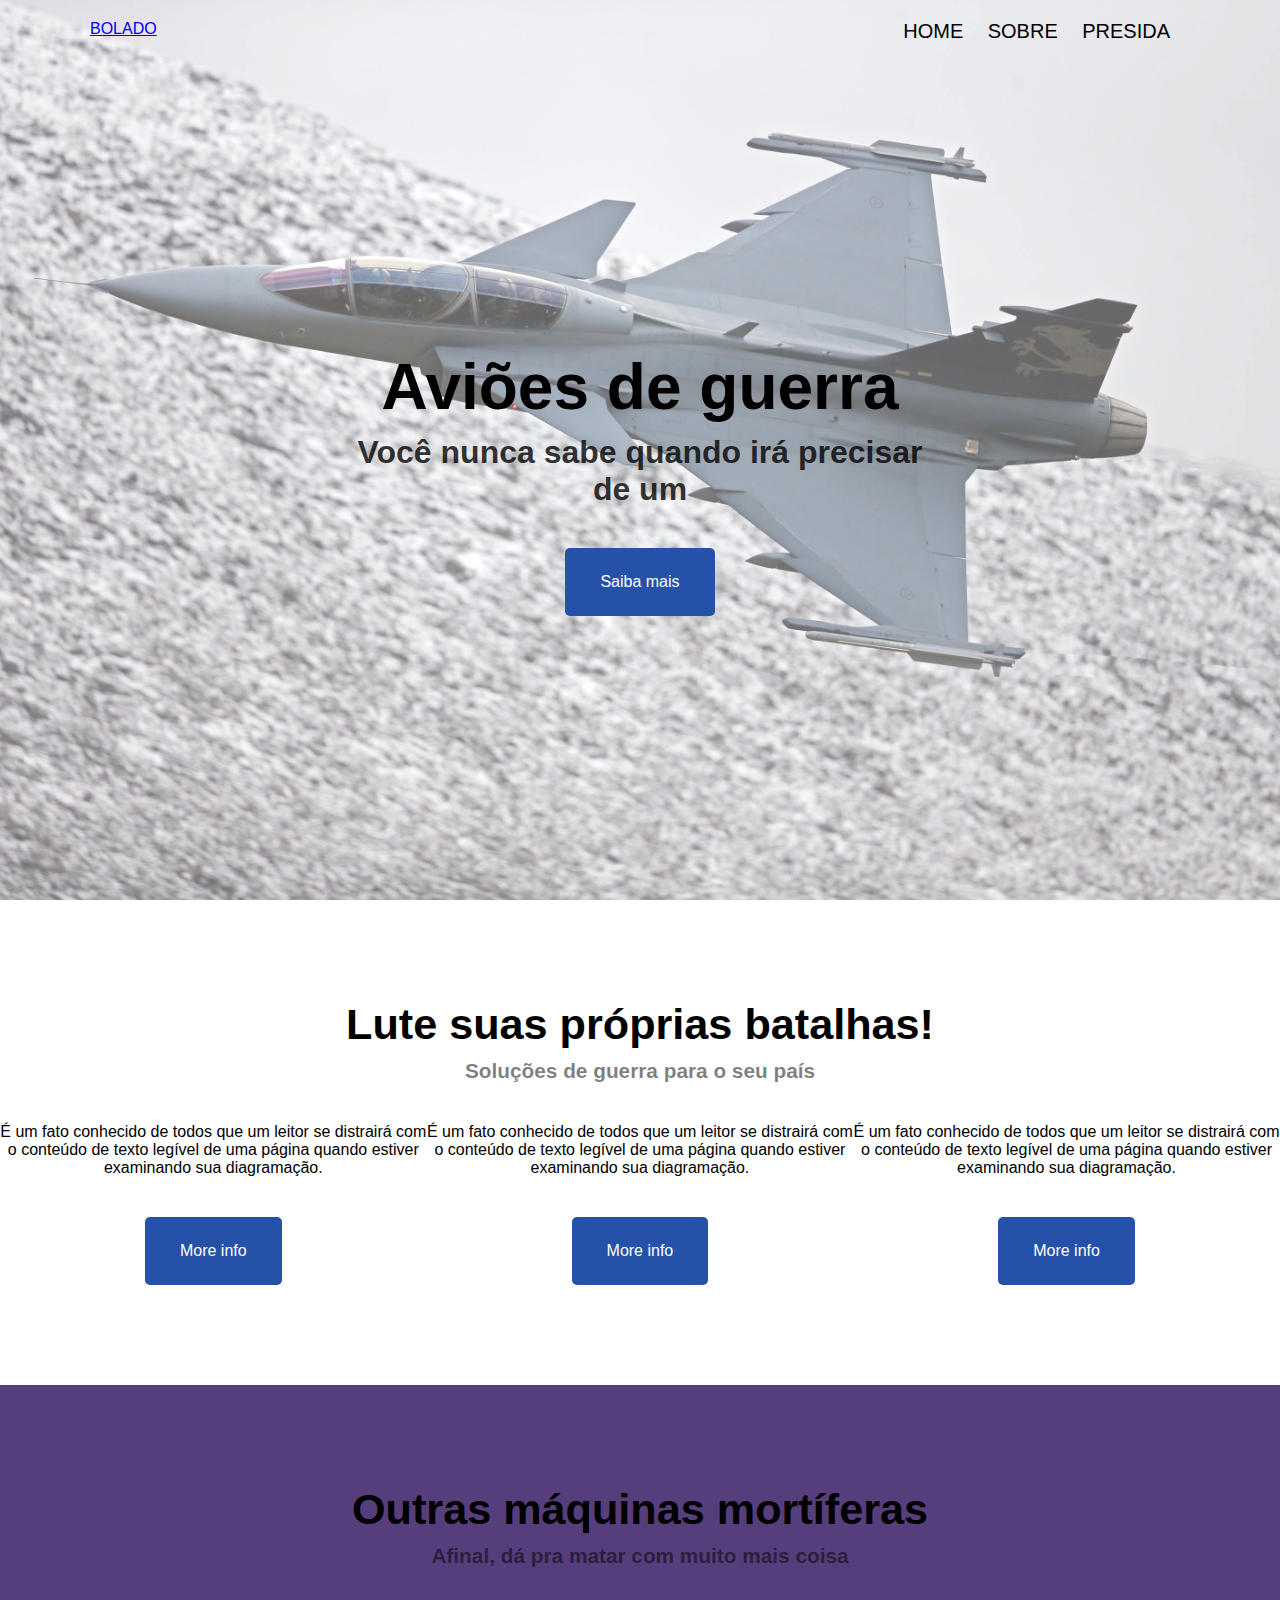
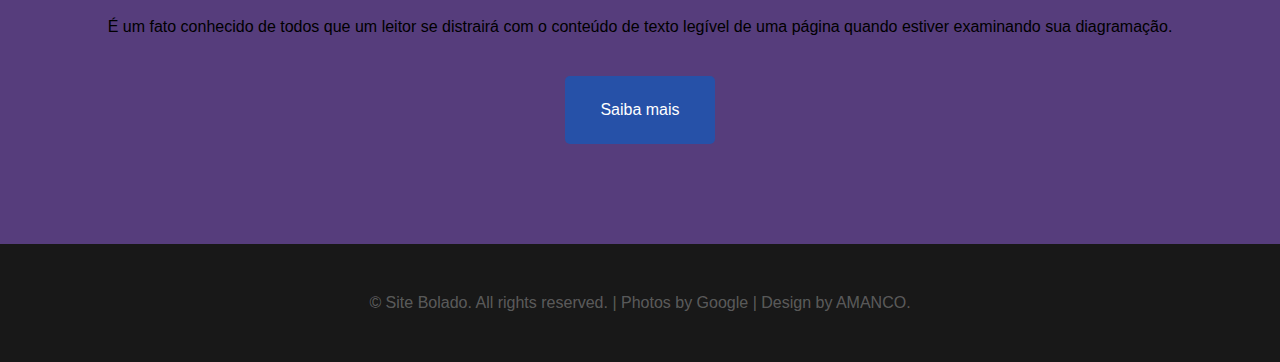
<file: index.html>
<!DOCTYPE html>
<html>
	<head>
		<title>Site Bolado</title>
			<link rel="stylesheet" type="text/css" href="style.css">
	</head>
	<body>

		<header>
			<div class="transparenciaFundo">
				<nav id="navbarTopo">
					<div class="logomarca">
					<a href="index.html">BOLADO</a>
					</div>
					<ol class="navbarDireita">
						<li>HOME</li>
						<li>SOBRE</li>
						<li>PRESIDA</li>
					</ol>
				</nav>
				<div class="introHome">
					<h1>Aviões de guerra</h1>
					<h3 id="descricao">Você nunca sabe quando irá precisar de um</h3>
					<a class="botao" href="#">Saiba mais</a>

				</div>
			</div>
		</header>


		<section id="secao1">
			<div id="introSecao">
				<h2>Lute suas próprias batalhas!</h2>
				<h4>Soluções de guerra para o seu país</h4>
			</div>
			<div class="row">
				<div class="col-md-4">
					<p>É um fato conhecido de todos que um leitor se distrairá com o conteúdo de texto legível de uma página quando estiver examinando sua diagramação.</p>
					<a class="botao" href="#">More info</a>
				</div>
				<div class="col-md-4">
					<p>É um fato conhecido de todos que um leitor se distrairá com o conteúdo de texto legível de uma página quando estiver examinando sua diagramação.</p>
					<a class="botao" href="#">More info</a>
				</div>
				<div class="col-md-4">
					<p>É um fato conhecido de todos que um leitor se distrairá com o conteúdo de texto legível de uma página quando estiver examinando sua diagramação.</p>
					<a class="botao" href="#">More info</a>
				</div>
				<div class="clear"></div>
			</div>
		</section>


		<section id="secao2">
			<h2>Outras máquinas mortíferas</h2>
			<h4 id="descricao">Afinal, dá pra matar com muito mais coisa</h4>
			<p>É um fato conhecido de todos que um leitor se distrairá com o conteúdo de texto legível de uma página quando estiver examinando sua diagramação.</p>
			<a class="botao" href="#">Saiba mais</a>
		
		</section>

		<footer>
			<p>© Site Bolado. All rights reserved. | Photos by Google | Design by AMANCO.</p>
		</footer>

	</body>
</html>
</file>
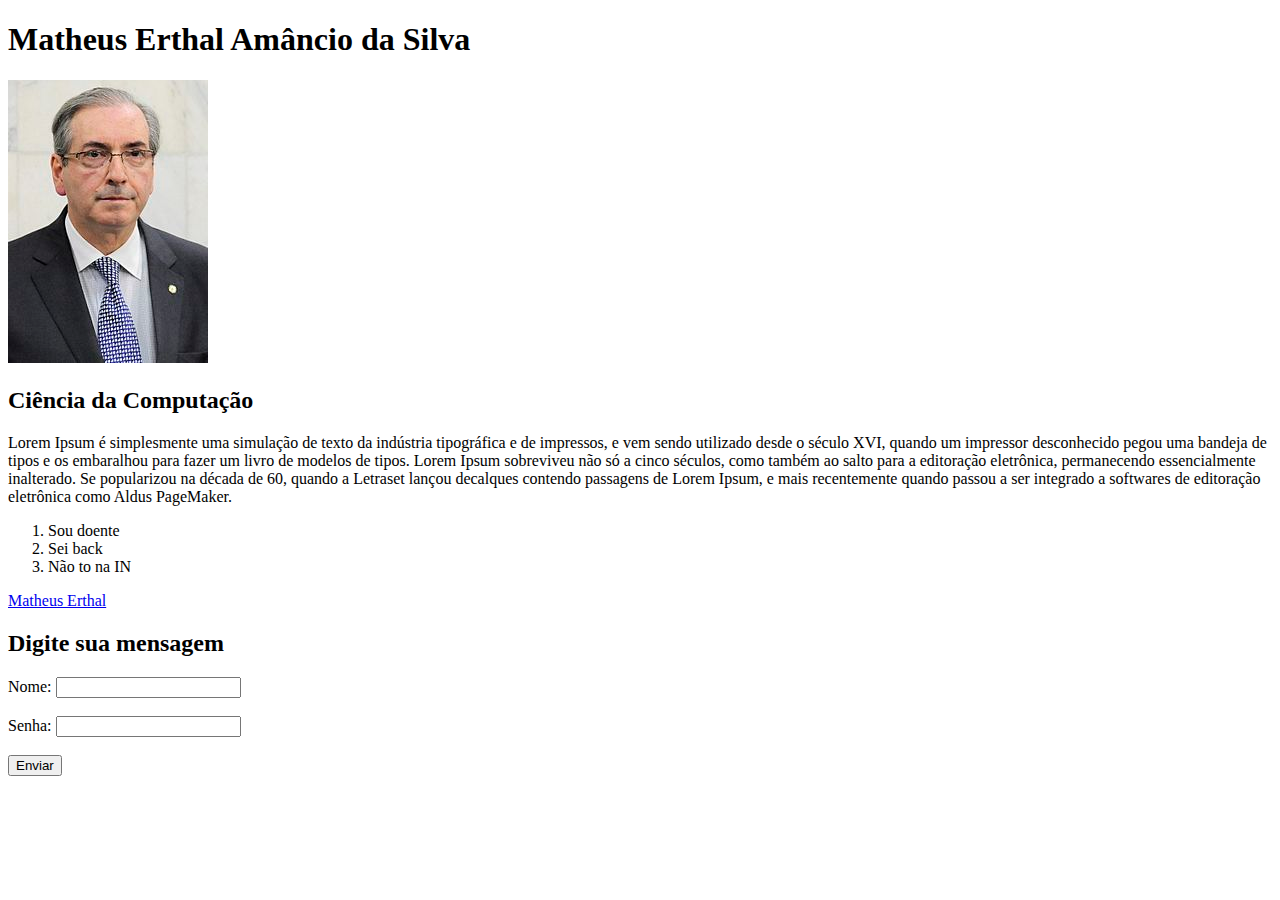
<file: curriculo/index.html>
<!DOCTYPE html>
		<html lang="pt-br">
			<head>
				<meta charset="utf-8">
				<title>Treinamento IN Junior</title>
			</head>	
			<body>
				<h1>Matheus Erthal Amâncio da Silva</h1>
				<img src="cunha.jpg" alt="Imagem da situação política do Brasil">
				<h2>Ciência da Computação</h2>
				<p>Lorem Ipsum é simplesmente uma simulação de texto da indústria tipográfica e de impressos, e vem sendo utilizado desde o século XVI, quando um impressor desconhecido pegou uma bandeja de tipos e os embaralhou para fazer um livro de modelos de tipos. Lorem Ipsum sobreviveu não só a cinco séculos, como também ao salto para a editoração eletrônica, permanecendo essencialmente inalterado. Se popularizou na década de 60, quando a Letraset lançou decalques contendo passagens de Lorem Ipsum, e mais recentemente quando passou a ser integrado a softwares de editoração eletrônica como Aldus PageMaker.</p>
				<ol>
					<li>Sou doente</li>
					<li>Sei back</li>
					<li>Não to na IN</li>
				</ol>
				<a href="https://wwww.facebook.com/matheus.erthal.5" target="_blank">Matheus Erthal</a>

				<form method="POST">
					<h2>Digite sua mensagem</h2>
					<label for="nome">Nome: </label>
					<input type="text" id="nome"  name="nome" required>
					<br>
					<br>
					<label for="senha">Senha: </label>
					<input type="password" id="senha" name="senha" required>
					<br>
					<br>
					<input type="submit" value="Enviar">
				</form>



			</body>
		</html>
</file>
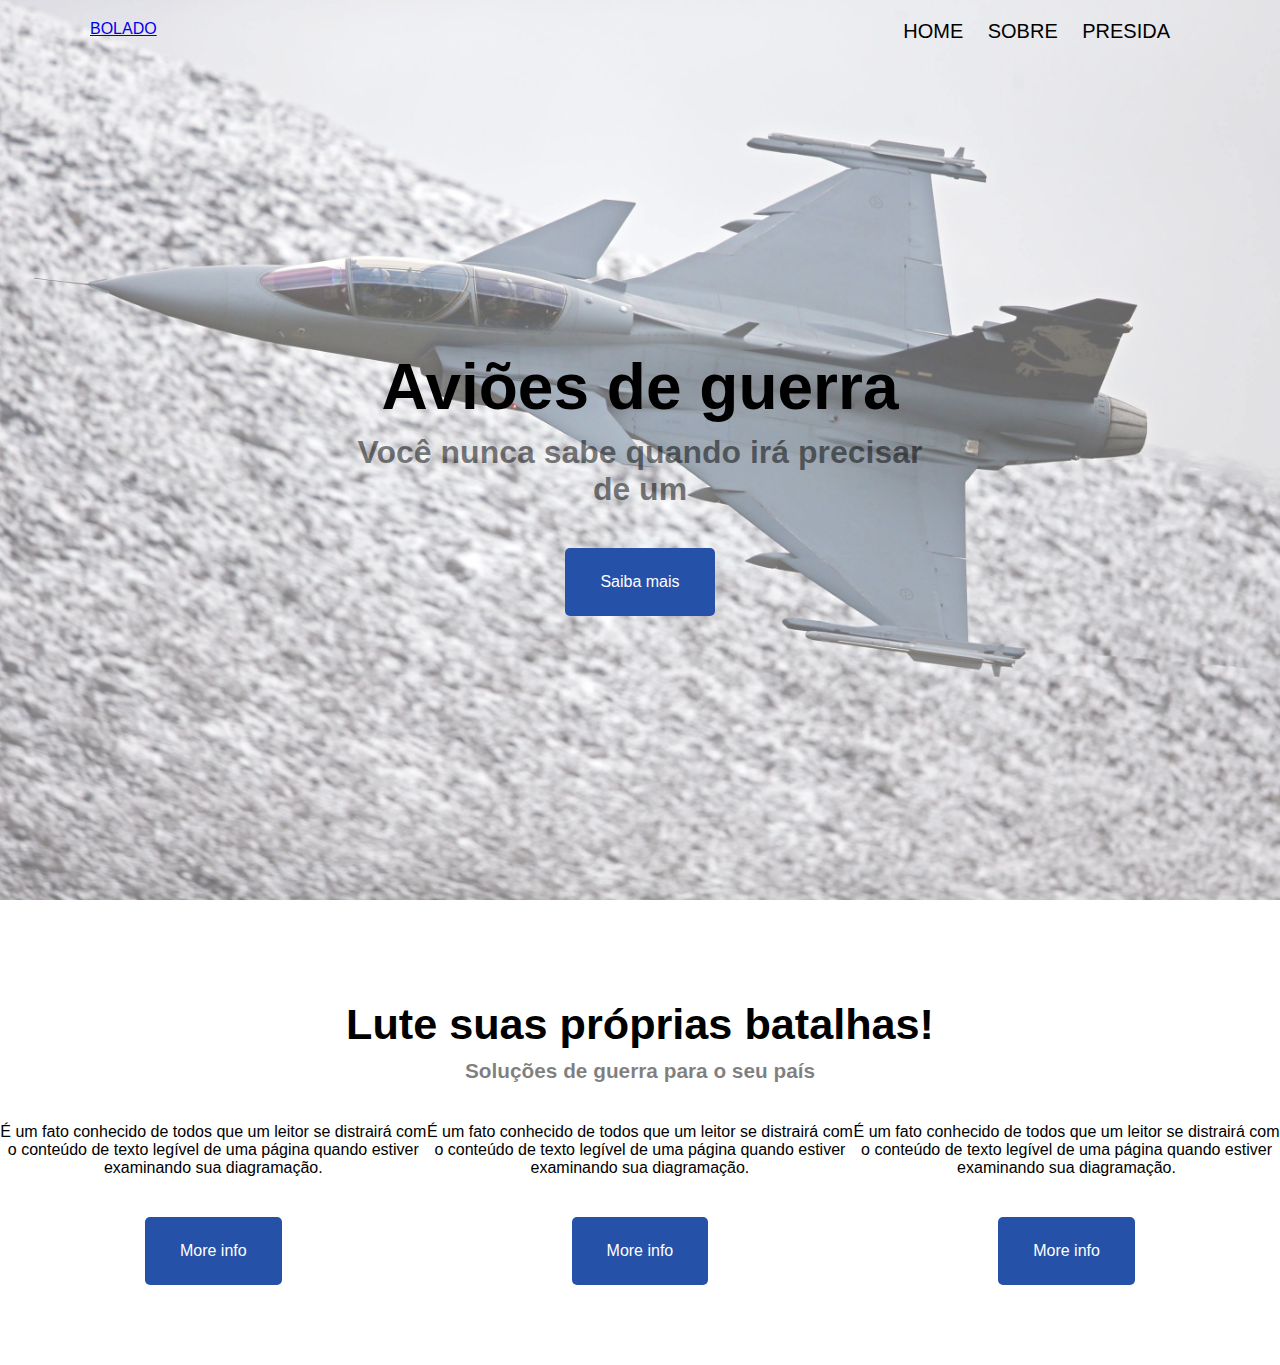
<file: site_aviao/index.html>
<!DOCTYPE html>
<html>
	<head>
		<title>Site Bolado</title>
			<link rel="stylesheet" type="text/css" href="style.css">
	</head>
	<body>

		<header>
			<div class="transparenciaFundo">
				<nav id="navbarTopo">
					<div class="logomarca">
					<a href="index.html">BOLADO</a>
					</div>
					<ol class="navbarDireita">
						<li>HOME</li>
						<li>SOBRE</li>
						<li>PRESIDA</li>
					</ol>
				</nav>
				<div class="introHome">
					<h1>Aviões de guerra</h1>
					<h3 id="descricao">Você nunca sabe quando irá precisar de um</h3>
					<a class="botao" href="#">Saiba mais</a>

				</div>
			</div>
		</header>


		<section id="secao1">
			<div id="introSecao">
				<h2>Lute suas próprias batalhas!</h2>
				<h4>Soluções de guerra para o seu país</h4>
			</div>
			<div class="row">
				<div class="col-md-4">
					<p>É um fato conhecido de todos que um leitor se distrairá com o conteúdo de texto legível de uma página quando estiver examinando sua diagramação.</p>
					<a class="botao" href="#">More info</a>
				</div>
				<div class="col-md-4">
					<p>É um fato conhecido de todos que um leitor se distrairá com o conteúdo de texto legível de uma página quando estiver examinando sua diagramação.</p>
					<a class="botao" href="#">More info</a>
				</div>
				<div class="col-md-4">
					<p>É um fato conhecido de todos que um leitor se distrairá com o conteúdo de texto legível de uma página quando estiver examinando sua diagramação.</p>
					<a class="botao" href="#">More info</a>
				</div>
				<div class="clear"></div>
			</div>
		</section>


		<footer>
			
		</footer>

	</body>
</html>
</file>
<file: style.css>
*{
	padding: 0;
	margin:0;
}

#navbarTopo{
	padding-top: 20px;
	padding-bottom: 40px;
	width: 1100px;
	margin: 0px auto;
	position: relative;
}
.logomarca{
	float: left;
}
.navbarDireita{
	list-style: none;
	float: right;
}
.navbarDireita li{
	margin-right: 20px;
	font-size: 20px;
	display: inline-block;
}
header{
	background-image: url("aviao.jpg");
	background-size: cover;
	height: 100%;
	width: 100%;
	position: relative;
}
html{
	height: 100%;
	width: 100%;
}
body{
	height: 100%;
	width: 100%;
	font-family: 'Helvetica';
}
.transparenciaFundo{
	height: 100%;
	background-color: rgba(255, 255, 255, 0.4);
}

.introHome h1{
	font-size: 4em;
}
.introHome h3{
	font-size: 2em;
	color: rgba(0,0,0,.8);
}
#descricao{
	margin-top: 10px;
}
.botao{
	text-decoration: none;
	background-color: #2651A8;
	color: #fff;
	display: inline-block;
	margin-top: 40px;
	padding: 25px 35px;
	border-radius: 5px;
}
.introHome{
	text-align: center;
	position: absolute;
	width: 600px;
	height: 200px;
	left: calc(50% - 300px);
	top: calc(50% - 100px);
}

.col-md-4{
	width: 33.33%;
	float: left;
	text-align: center;
	font-family: 'Didact Gothic', sans-serif;
    font-size: 12pt;
    font-weight: 200;

}

#introSecao{
	text-align: center;
	margin-top: 100px;
	margin-bottom: 40px;
}
.clear{
	clear: both; 	
	margin-bottom: 100px;
}
#introSecao h4{
	margin-top: 10px;
	color: rgba(0,0,0,.5);
	font-size: 1.3em;
}
#introSecao h2{
	font-size: 2.7em;
}
#secao2{
	background-color: #563d7c;
	text-align: center;
	padding-bottom: 100px;
}
#secao2 h2{
	padding-top: 100px;
	font-size: 2.7em;
}
#secao2 h4{
	margin-top: 10px;
	color: rgba(0,0,0,.5);
	font-size: 1.3em;
}
#secao2 p{
	margin-top: 50px;
	font-family: 'Didact Gothic', sans-serif;
    font-size: 12pt;
    font-weight: 200;

}
footer{
	background-color: #181818;
	text-align: center;
	padding-top: 50px;
	padding-bottom: 50px;
}
footer p{
	color: rgba(255,255,255,0.3);
}
</file>
<file: site_aviao/style.css>
*{
	padding: 0;
	margin:0;
}

#navbarTopo{
	padding-top: 20px;
	padding-bottom: 40px;
	width: 1100px;
	margin: 0px auto;
	position: relative;
}
.logomarca{
	float: left;
}
.navbarDireita{
	list-style: none;
	float: right;
}
.navbarDireita li{
	margin-right: 20px;
	font-size: 20px;
	display: inline-block;
}
header{
	background-image: url("aviao.jpg");
	background-size: cover;
	height: 100%;
	width: 100%;
	position: relative;
}
html{
	height: 100%;
	width: 100%;
}
body{
	height: 100%;
	width: 100%;
	font-family: 'Helvetica';
}
.transparenciaFundo{
	height: 100%;
	background-color: rgba(255, 255, 255, 0.4);
}

.introHome h1{
	font-size: 4em;
}
.introHome h3{
	font-size: 2em;
	color: rgba(0,0,0,.5);
}
#descricao{
	margin-top: 10px;
}
.botao{
	text-decoration: none;
	background-color: #2651A8;
	color: #fff;
	display: inline-block;
	margin-top: 40px;
	padding: 25px 35px;
	border-radius: 5px;
}
.introHome{
	text-align: center;
	position: absolute;
	width: 600px;
	height: 200px;
	left: calc(50% - 300px);
	top: calc(50% - 100px);
}

.col-md-4{
	width: 33.33%;
	float: left;
	text-align: center;
	font-family: 'Didact Gothic', sans-serif;
    font-size: 12pt;
    font-weight: 200;

}

#introSecao{
	text-align: center;
	margin-top: 100px;
	margin-bottom: 40px;
}
.clear{
	clear: both; 	
	margin-bottom: 80px;
}
#introSecao h4{
	margin-top: 10px;
	color: rgba(0,0,0,.5);
	font-size: 1.3em;
}
#introSecao h2{
	font-size: 2.7em;
}
</file>
